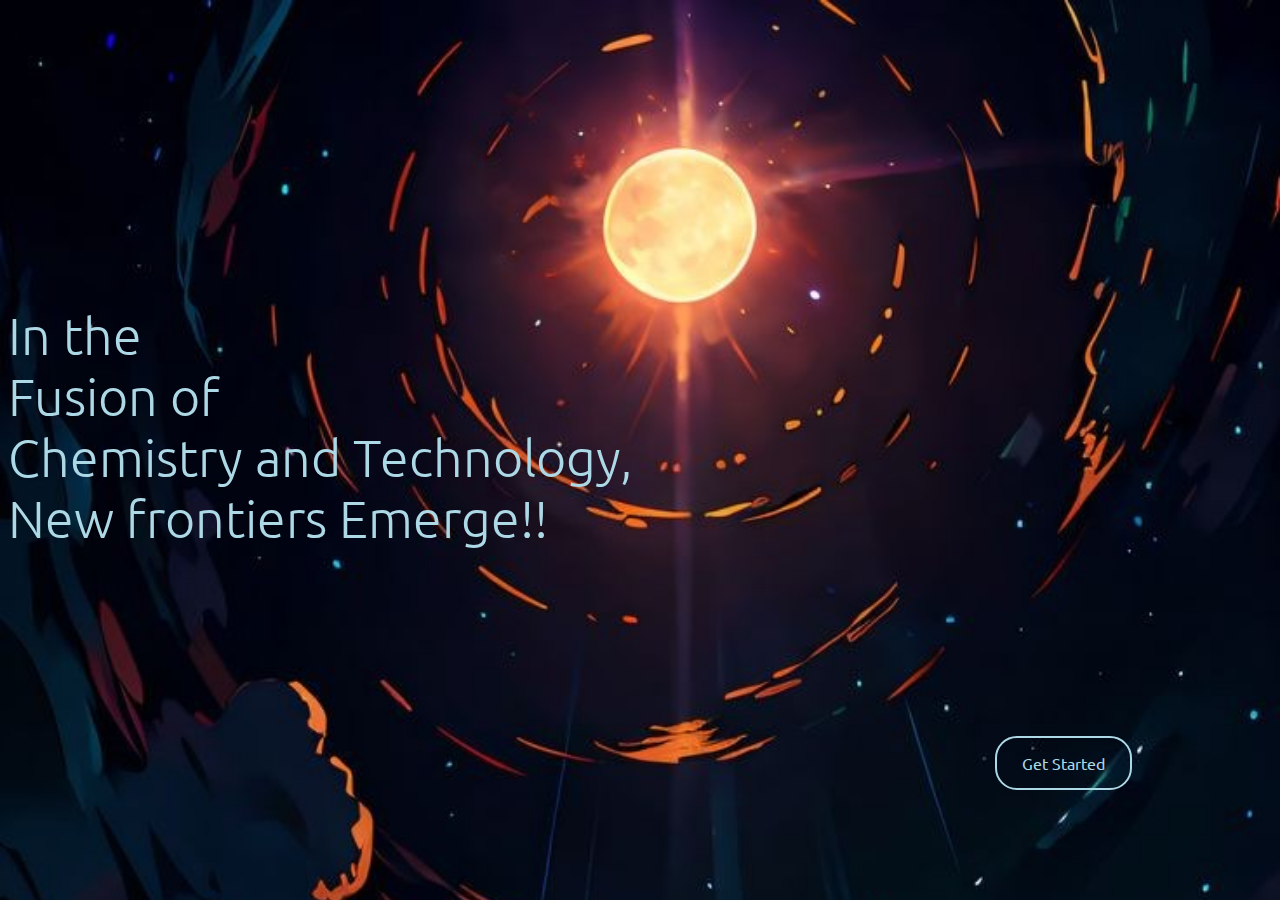
<file: index.html>
<!DOCTYPE html>
<html>

<head>
  <meta charset="UTF-8">
  <meta name="viewport" content="width=device-width, initial-scale=1">
  <title></title>
  <link rel="preconnect" href="https://fonts.googleapis.com">
<link rel="preconnect" href="https://fonts.gstatic.com" crossorigin>
<link href="https://fonts.googleapis.com/css2?family=Nova+Square&family=Nunito&family=Ubuntu:wght@300;400&display=swap" rel="stylesheet">
  <link rel="stylesheet" href="style.css">
</head>

<body>
<h1 id="head">In the <br>Fusion of <br>Chemistry and Technology,<br> New frontiers Emerge!!</h1>
<a href="sec.html" class="get-started-button" onclick="runme()">Get Started</a>
</body>


</html>
</file>
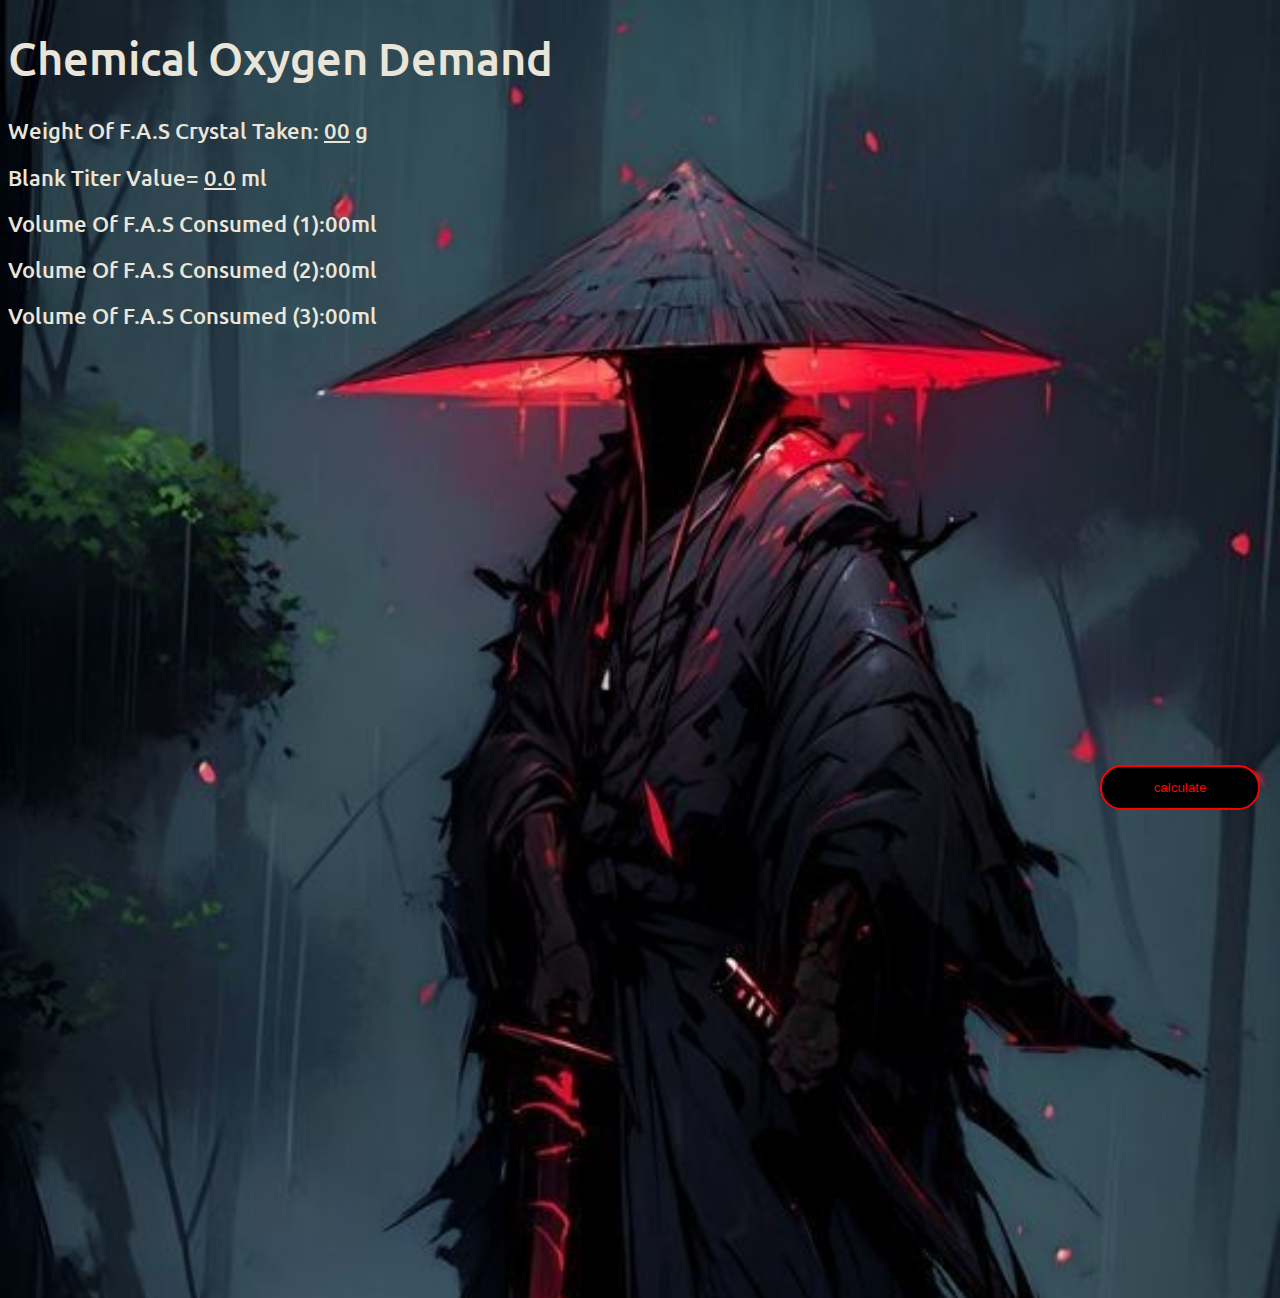
<file: sec.html>
<!DOCTYPE html>
<html>

<head>
  <meta charset="UTF-8">
  <meta name="viewport" content="width=device-width, initial-scale=1">
  <link rel="stylesheet" href="sec.css">
  <title></title>
  
  <link rel="preconnect" href="https://fonts.googleapis.com">
<link rel="preconnect" href="https://fonts.gstatic.com" crossorigin>
<link href="https://fonts.googleapis.com/css2?family=Nova+Square&family=Nunito&family=Ubuntu:wght@300;400&display=swap" rel="stylesheet">
</head>
<body>
<h1 id="fo">Chemical Oxygen Demand</h1>
<h2 id="fo">Weight Of F.A.S Crystal Taken: <u id="wf" contenteditable="true">00</u> g</h2>
<h2 id="fo"> Blank Titer Value= <u contenteditable="true" id="bl">0.0</u> ml</h2>
<h2 id="fo">
  Volume Of F.A.S Consumed (1):<span contenteditable="true"id="fas1">00</span>ml
</h2>

<h2 id="fo">
  Volume Of F.A.S Consumed (2):<span contenteditable="true"id="fas2">00</span>ml
</h2>

<h2 id="fo">
  Volume Of F.A.S Consumed (3):<span contenteditable="true"id="fas3">00</span>ml
</h2>
<button onclick=runme() class="calc">calculate</button>
</body>
<script src="sec.js"></script>
</script>

</html>
</file>
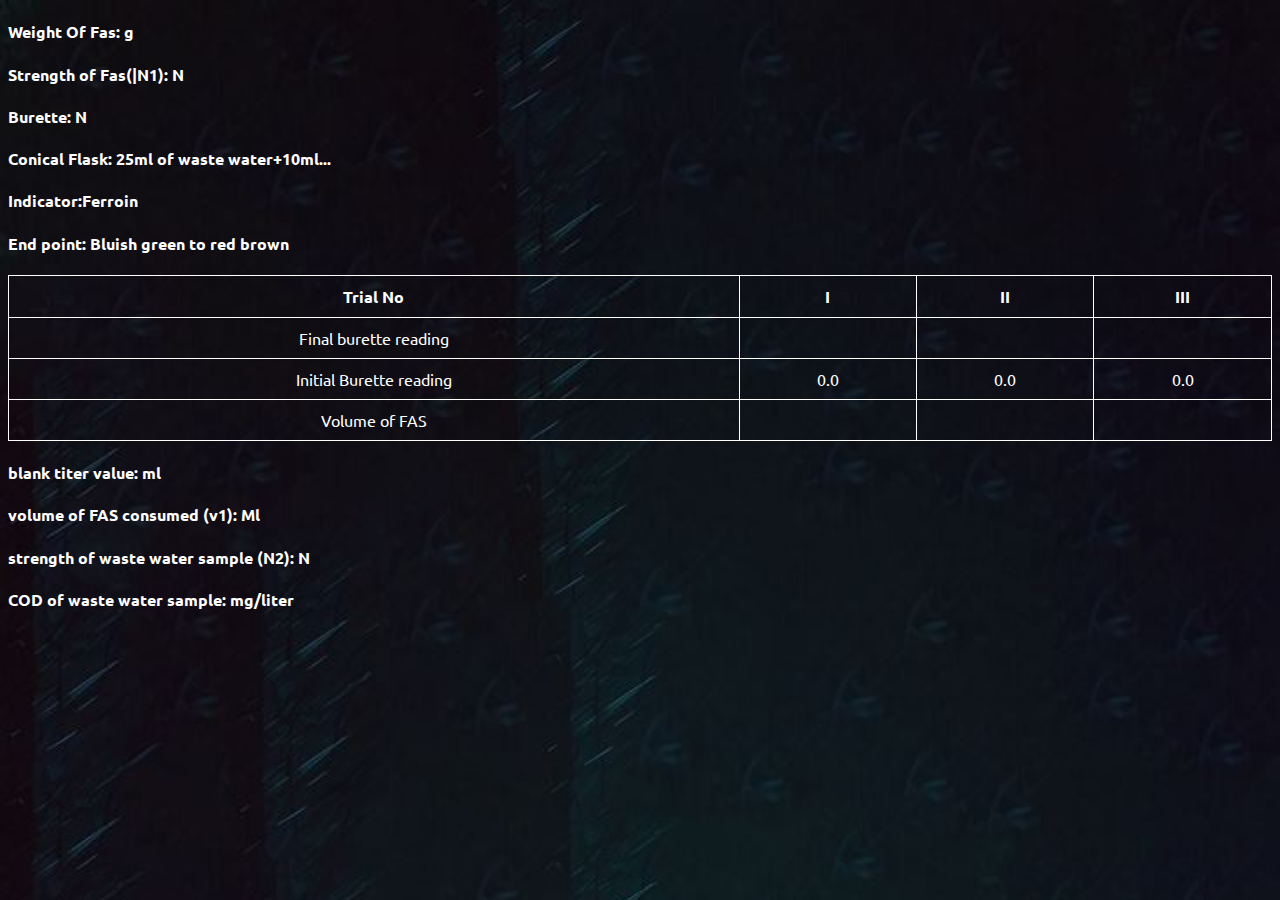
<file: third.html>
<!DOCTYPE html>
<html>

<head>
  <meta charset="UTF-8">
  <meta name="viewport" content="width=device-width, initial-scale=1">
  <link rel="stylesheet" href="third.css">
  <link rel="preconnect" href="https://fonts.googleapis.com">
<link rel="preconnect" href="https://fonts.gstatic.com" crossorigin>
<link href="https://fonts.googleapis.com/css2?family=Nova+Square&family=Nunito&family=Ubuntu:wght@300;400&display=swap" rel="stylesheet">
  <title></title>
</head>

<body>
<h4>Weight Of Fas:  <span id="t1"></span> g</h4>
<h4>Strength of Fas(|N1):  <span id="t2"></span> N</h4>
<h4>Burette:  <span id="t3"></span> N</h4>
<h4>Conical Flask:  25ml of waste water+10ml...</h4>
<h4>Indicator:Ferroin</h4>
<h4>End point: Bluish green to red brown</h4>
<table>
        <thead>
            <tr>
                <th>Trial No</th>
                <th>I</th>
                <th>II</th>
                <th>III</th>
            </tr>
        </thead>
        <tbody>
            <tr>
                <td>Final burette reading</td>
                <td><span id="t4"></span></td>
                <td><span id="t5"></span></td>
                <td><span id="t6"></span></td>
            </tr>
            <tr>
                <td>Initial Burette reading</td>
                <td>0.0</td>
                <td>0.0</td>
                <td>0.0</td>
            </tr>
            <tr>
                <td>Volume of FAS</td>
                <td><span id="t7"></span></td>
                <td><span id="t8"></span></td>
                <td><span id="t9"></span></td>
            </tr>
        </tbody>
    </table>
    <h4>blank titer value: <span id="t10"></span>ml</h4>
    <h4>volume of FAS consumed (v1): <span id="t11"></span> Ml</h4>
    <h4>strength of waste water sample (N2): <span id="t12"></span> N</h4>
    <h4>COD of waste water sample: <span id="t13"></span> mg/liter</h4>
    <script src="third.js"></script>
</body>

</html>
</file>
<file: style.css>
body {
            background-image: url('images/home.jpg');
            background-size: cover;
            background-repeat: no-repeat;
            background-attachment: fixed;
            font-family: 'Nova Square', sans-serif;
font-family: 'Nunito', sans-serif;
font-family: 'Ubuntu', sans-serif;
        }

        .get-started-button {
            position: absolute;
            bottom: 10%;
            right: 10%;
            display: inline-block;
            padding: 15px 25px;
            background-color: transparent; /* Green background color */
            color: #add8e6;
            border: 2px solid #add8e6;
            text-decoration: none;
            font-size: 16px;
            margin: 20px;
            border-radius: 22px;
            animation:scrollAnimation 3s forwards;
            opacity: 2;
        }
@keyframes scrollAnimation {
    0% {
        transform: translateY(50px);
    }
    100% {
        transform: translateY(0);
    }
        }
        #head{
          color:#add8e6;
          font-size:52px;
          top:30%;
          position: absolute ;
          animation: scrollAnimation 3s forwards;
          font-weight:100;
        }
</file>
<file: sec.css>
body{
    background-image: url('images/sec.jpg');
   background-size: cover;
   background-repeat: no-repeat;
   background-attachment: fixed;
font-family: 'Nova Square', sans-serif;
font-family: 'Nunito', sans-serif;
font-family: 'Ubuntu', sans-serif;
   color:#eae5d9;
    height:140vh;
}
h1{
  font-size:45px;
}
h2{
  font-size:22px;
  
}
#fo{
  font-weight:500;
  animation:scrollAnimation 1s forwards;
}
@keyframes scrollAnimation {
    0% {
        transform: translateY(0);
    }
    100% {
        transform: translateY(50px);
    }}
  .calc{
    background-color: black;
    width:160px;
    height:5vh;
    z-index:999;
    position: fixed;
   right:20px;
   bottom:90px;
   display:flex;
   align-items:center;
   justify-content: center;
   border-radius:22px;
   border:2px solid red;
   text-decoration: none;
   color:red;
  }
</file>
<file: third.css>
*{
  color:white;
font-family: 'Nova Square', sans-serif;
font-family: 'Nunito', sans-serif;
font-family: 'Ubuntu', sans-serif;
}
 body {
            background-image: url('images/third.jpg');
            background-size: cover;
            background-repeat: no-repeat;
            background-attachment: fixed;
 }
table {
            width: 100%;
            border-collapse: collapse;
            margin-top: 20px;
        }

        table, th, td {
            border: 1px solid white;
        }

        th, td {
            padding: 10px;
            text-align: center; 
          
        }
        span{
    color:rgb(255, 94, 0);
}
</file>
